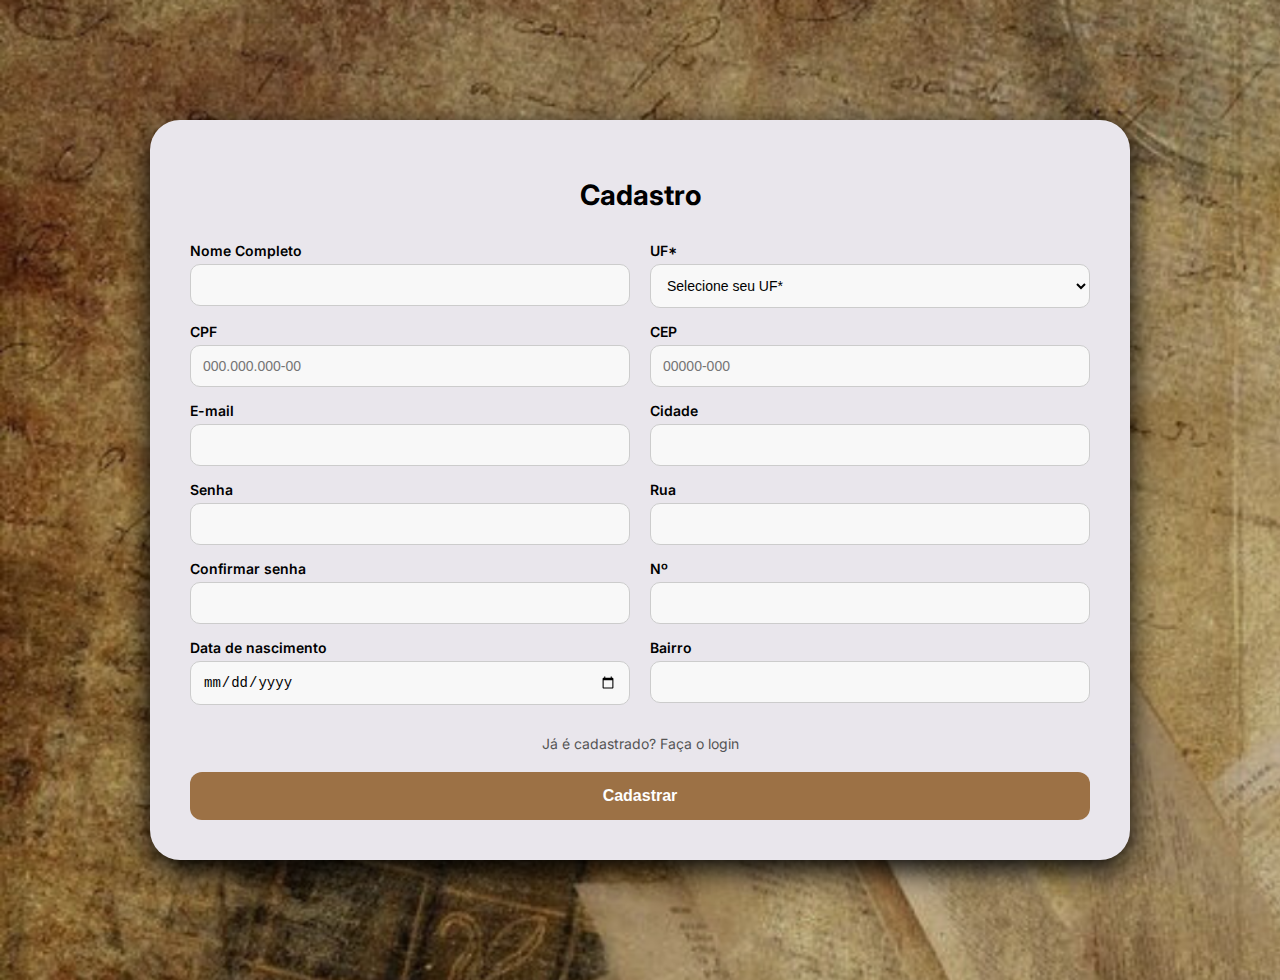
<file: html/cadastro.html>
<!DOCTYPE html>
<html lang="pt-BR">
<head>
  <meta charset="UTF-8" />
  <meta name="viewport" content="width=device-width, initial-scale=1.0" />
  <title>Cadastro</title>
  <link rel="stylesheet" href="../css/cadastro.css" />
</head>
<body background="../src/fundositehist.png">
  <div class="page">
    <form class="formCadastro">
      <h1>Cadastro</h1>
      <div class="form-row">
        <div class="form-group">
          <label for="nome">Nome Completo</label>
          <input type="text" id="nome"/>
        </div>
        <div class="form-group">
          <label for="uf">UF*</label>
          <select id="uf">
            <option>Selecione seu UF*</option>
            <option>AC</option>
            <option>AL</option>
            <option>AP</option>
            <option>AM</option>
            <option>BA</option>
            <option>CE</option>
            <option>DF</option>
            <option>ES</option>
            <option>GO</option>
            <option>MA</option>
            <option>MT</option>
            <option>MS</option>
            <option>MG</option>
            <option>PA</option>
            <option>PB</option>
            <option>PR</option>
            <option>PE</option>
            <option>PI</option>
            <option>RJ</option>
            <option>RN</option>
            <option>RS</option>
            <option>RO</option>
            <option>RR</option>
            <option>SC</option>
            <option>SP</option>
            <option>SE</option>
            <option>TO</option>
          </select>
        </div>
      </div>

      <div class="form-row">
        <div class="form-group">
          <label for="cpf">CPF</label>
          <input type="text" id="cpf" placeholder="000.000.000-00" maxlength="14"/>
        </div>
        <div class="form-group">
          <label for="cep">CEP</label>
          <input type="text" id="cep" placeholder="00000-000" maxlength="9"/>
        </div>
      </div>

      <div class="form-row">
        <div class="form-group">
          <label for="email">E-mail</label>
          <input type="email" id="email"/>
        </div>
        <div class="form-group">
          <label for="cidade">Cidade</label>
          <input type="text" id="cidade"/>
        </div>
      </div>

      <div class="form-row">
        <div class="form-group">
          <label for="senha">Senha</label>
          <input type="password" id="senha"/>
        </div>
        <div class="form-group">
          <label for="rua">Rua</label>
          <input type="text" id="rua"/>
        </div>
      </div>

      <div class="form-row">
        <div class="form-group">
          <label for="confirmar">Confirmar senha</label>
          <input type="password" id="confirmar" />
        </div>
        <div class="form-group">
          <label for="num">Nº</label>
          <input type="text" id="num"/>
        </div>
      </div>

      <div class="form-row">
        <div class="form-group" style="flex: 1">
          <label for="data">Data de nascimento</label>
          <input type="date" id="data"/>
        </div>
        <div class="form-group">
          <label for="bairro">Bairro</label>
          <input type="text" id="bairro" />
        </div>
      </div>

      <a href="login.html">Já é cadastrado? Faça o login</a>
      <button type="submit" class="btn">Cadastrar</button>

       <!-- Aqui vai aparecer o erro -->
    <p id="erro" style="color: red; display: none;">Preencha todos os campos!</p>

    </form>
  </div>
  <script>

  //CPF
const cpfInput = document.getElementById('cpf');
cpfInput.addEventListener('input', () => {
    let cpf = cpfInput.value.replace(/\D/g, '');
    if (cpf.length > 3 && cpf.length <= 6) {
        cpf = cpf.slice(0, 3) + '.' + cpf.slice(3);
    } else if (cpf.length > 6 && cpf.length <= 9) {
        cpf = cpf.slice(0, 3) + '.' + cpf.slice(3, 6) + '.' + cpf.slice(6);
    } else if (cpf.length > 9) {
        cpf = cpf.slice(0, 3) + '.' + cpf.slice(3, 6) + '.' + cpf.slice(6, 9) + '-' + cpf.slice(9, 11);
    }
    cpfInput.value = cpf;
});

//CEP
const cepInput = document.getElementById('cep');
cepInput.addEventListener('input', () => {
    let cep = cepInput.value.replace(/\D/g, '');
    if (cep.length > 5) {
        cep = cep.substring(0, 5) + '-' + cep.substring(5, 8);
    }
    cepInput.value = cep;
});

// Preencher endereço automaticamente via API do ViaCEP
cepInput.addEventListener('blur', async () => {
    const cep = cepInput.value.replace(/\D/g, '');
    if (cep.length !== 8) {
        alert('CEP inválido. Deve conter 8 dígitos.');
        return;
    }

    try {
        const response = await fetch(`https://viacep.com.br/ws/${cep}/json/`);
        const data = await response.json();

        if (data.erro) {
            alert('CEP não encontrado.');
            return;
        }

       document.getElementById('rua').value = data.logradouro || '';
       document.getElementById('bairro').value = data.bairro || '';
       document.getElementById('cidade').value = data.localidade || '';

    } catch (error) {
        alert('Erro ao buscar endereço. Tente novamente.');
        console.error('Erro:', error);
    }
});

// Validação de CPF
function validarCPF(cpf) {
    cpf = cpf.replace(/\D/g, '');
    if (cpf.length !== 11 || /^(\d)\1{10}$/.test(cpf)) return false;

    let soma = 0;
    for (let i = 0; i < 9; i++) soma += parseInt(cpf[i]) * (10 - i);
    let dig1 = 11 - (soma % 11);
    dig1 = dig1 > 9 ? 0 : dig1;
    if (parseInt(cpf[9]) !== dig1) return false;

    soma = 0;
    for (let i = 0; i < 10; i++) soma += parseInt(cpf[i]) * (11 - i);
    let dig2 = 11 - (soma % 11);
    dig2 = dig2 > 9 ? 0 : dig2;
    return parseInt(cpf[10]) === dig2;
}

// Validação do formulário completo
document.querySelector('.formCadastro').addEventListener('submit', async function (event) {
    event.preventDefault();

    const nome = document.getElementById('nome').value.trim();
    const cpf = document.getElementById('cpf').value.trim();
    const email = document.getElementById('email').value.trim();
    const senha = document.getElementById('senha').value;
    const confirmar = document.getElementById('confirmar').value;
    const data = document.getElementById('data').value;
    const uf = document.getElementById('uf').value;
    const cep = document.getElementById('cep').value.trim();
    const rua = document.getElementById('rua').value.trim();
    const num = document.getElementById('num').value.trim();
    const bairro = document.getElementById('bairro').value.trim();
    const cidade = document.getElementById('cidade').value.trim();
    const erro = document.getElementById("erro"); 

    if (!nome || !cpf || !email || !senha || !confirmar || !data || !uf || !cep || !rua || !num || !bairro || !cidade) {
        erro.style.display = "block";
        return;
    } else {
        erro.style.display = "none";
    }

    const cpfRegex = /^\d{3}\.\d{3}\.\d{3}-\d{2}$/;
    if (!cpfRegex.test(cpf)) {
        alert('CPF inválido. Use o formato 000.000.000-00');
        return;
    }

    if (!validarCPF(cpf)) {
        alert('CPF inválido! Número incorreto.');
        return;
    }

    const cepRegex = /^\d{5}-\d{3}$/;
    if (!cepRegex.test(cep)) {
        alert('CEP inválido. Use o formato 00000-000');
        return;
    }

    if (!/^[^\s@]+@[^\s@]+\.[^\s@]+$/.test(email)) {
        alert('E-mail inválido.');
        return;
    }

    if (senha !== confirmar) {
        alert('As senhas não coincidem.');
        return;
    }

    alert('Cadastro realizado com sucesso!');
    // Aqui poderia enviar os dados para um backend ou redirecionar
    window.location.href = "login.html";

});
</script>

</body>
</html>
</file>
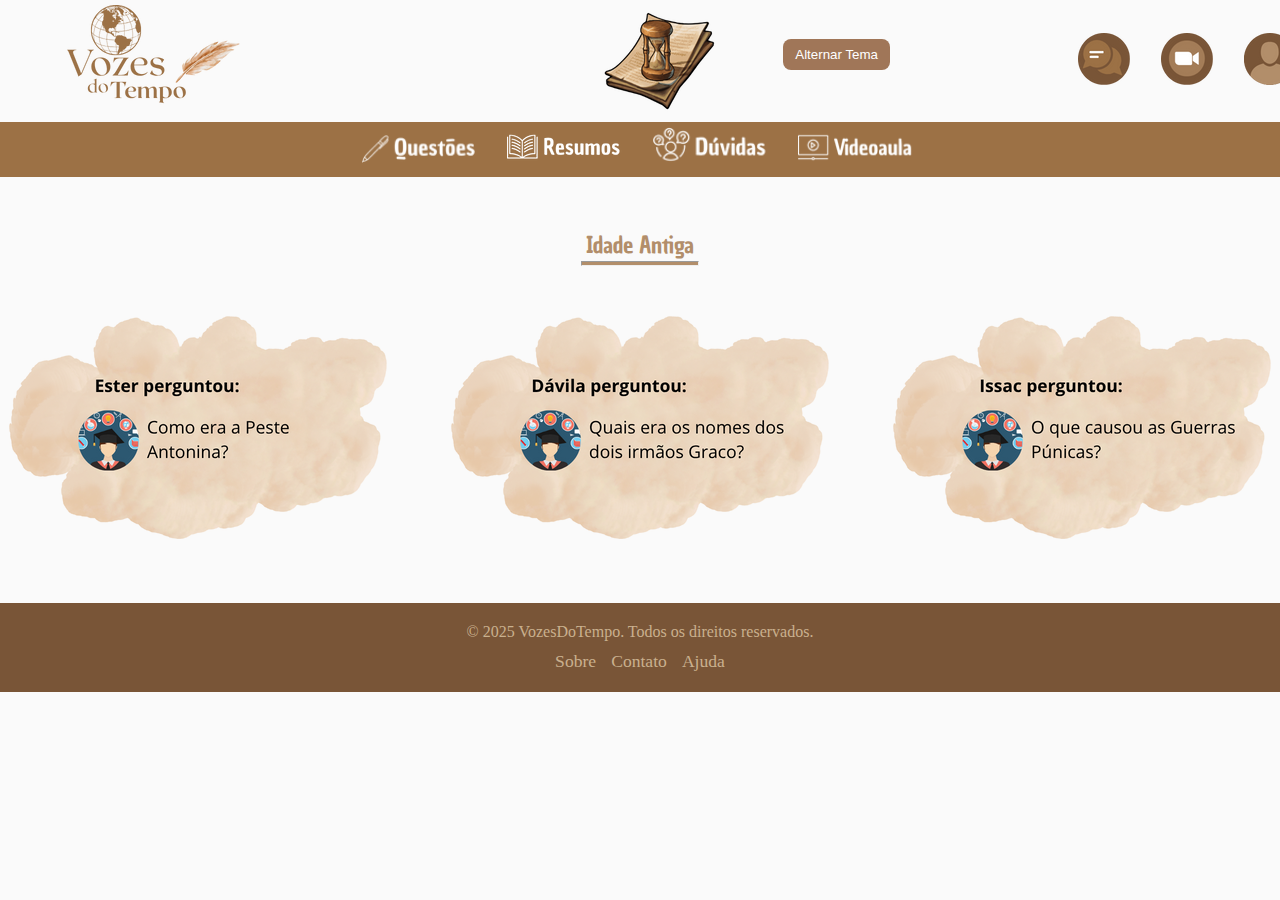
<file: html/duvidas-antiga.html>
<!DOCTYPE html>
<html lang="en">
<head>
    <meta charset="UTF-8">
    <meta name="viewport" content="width=device-width, initial-scale=1.0">
    <link rel="stylesheet" href="../css/style.css">
    <link rel="stylesheet" href="../css/duvidas.css">
    <link rel="shortcut icon" href="../src/icone.png" type="image/x-icon">
    <title>Dúvidas - Idade Antiga</title>
</head>
<body>
    
        <header>

        <div class="nav-top">
            
            <a href="../index.html"><img src="../src/logo.png" alt="Logo"></a>
            <img src="../src/icone.png" alt="Ícone">
            
            <div class="nav-top-chat">
                <button class="iluminacao" onclick="toggleModo()">Alternar Tema</button>
                <a href="https://chat.whatsapp.com/IeWzNlOPUnBDZNP6ULU51W"><img src="../src/batePapo.png" alt="Bate Papo"></a>
                <a href="#"><img src="../src/videoChamada.png" alt="Vídeo Chamada"></a>
                <a href="login.html"><img src="../src/perfil.png" alt="perfil"></a>
            </div>
            
        </div>

        <button class="menu-toggle" id="menuToggle">&#9776;</button>

       <nav class="nav">
 
<div class="menu-wrapper">
  <a href="#">
    <img src="../src/nav/Questoes.png" alt="Questões" width="120">
  </a>
  <div class="submenu">
    <a href="../html/questaopre.html">Pré-história</a>
    <a href="../html/questaoantiga.html">Idade Antiga</a>
    <a href="#">Idade Média</a>
    <a href="#">Idade Moderna</a>
    <a href="#">Idade Contemporânea</a>
  </div>
</div>

<div class="menu-wrapper">
  <a href="#">
    <img src="../src/nav/Resumo.png" alt="Resumo" width="120">
  </a>
  <div class="submenu">
    <a href="../html/resumopre.html">Pré-história</a>
    <a href="../html/resumoantiga.html">Idade Antiga</a>
    <a href="#">Idade Média</a>
    <a href="#">Idade Moderna</a>
    <a href="#">Idade Contemporânea</a>
  </div>
</div>

<div class="menu-wrapper">
  <a href="#">
    <img src="../src/nav/Duvidas.png" alt="Questões" width="120">
  </a>
  <div class="submenu">
    <a href="../html/duvidas-pre.html">Pré-história</a>
    <a href="../html/duvidas-antiga.html">Idade Antiga</a>
    <a href="#">Idade Média</a>
    <a href="#">Idade Moderna</a>
    <a href="#">Idade Contemporânea</a>
  </div>
</div>

 <div class="menu-wrapper">
  <a href="#">
    <img src="../src/nav/Videoaula.png" alt="Videoaula" width="120">
  </a>
  <div class="submenu">
    <a href="../html/videoaula-pre.html">Pré-história</a>
    <a href="../html/videoaula-antiga.html">Idade Antiga</a>
    <a href="#">Idade Média</a>
    <a href="#">Idade Moderna</a>
    <a href="#">Idade Contemporânea</a>
  </div>
</div>
            

        </nav>

    </header>

    <main>

        <section class="main-section">

            <div class="main-section-indicator">

                <p class="main-section-p">Idade Antiga</p>
                <hr class="main-section-hr">

            </div>

        </section>

        <section class="duvidas">
                <img src="../src/duvidas/duvidas-4.png" alt="Dúvida">
                <img src="../src/duvidas/duvidas-5.png" alt="Dúvida">
                <img src="../src/duvidas/duvidas-6.png" alt="Dúvida">
        </section>

    </main>

    <footer class="footer">

        <div class="rodape-conteudo">
        <p>&copy; 2025 VozesDoTempo. Todos os direitos reservados.</p>
        <div class="rodape-links">

        <a href="#">Sobre</a>
        <a href="#">Contato</a>
        <a href="#">Ajuda</a></div>
        </div>

    </footer>

    <script>
  let modoEscuro = false;

 
  window.onload = function () {
    const temaSalvo = localStorage.getItem("modo");
    if (temaSalvo === "dark") {
      modoEscuro = true;
    }
    aplicarTema();
  };

  function toggleModo() {
    modoEscuro = !modoEscuro;
    localStorage.setItem("modo", modoEscuro ? "dark" : "light");
    aplicarTema();
  }

  function aplicarTema() {
    document.body.classList.toggle('dark-mode', modoEscuro);
    document.body.classList.toggle('light-mode', !modoEscuro);

    document.getElementById("img-questoes").src = modoEscuro ? "src/nav/Questoes-dark.png" : "src/nav/Questoes.png";
    document.getElementById("img-resumo").src = modoEscuro ? "src/nav/Resumo-dark.png" : "src/nav/Resumo.png";
    document.getElementById("img-duvidas").src = modoEscuro ? "src/nav/Duvidas-dark.png" : "src/nav/Duvidas.png";
    document.getElementById("img-videoaula").src = modoEscuro ? "src/nav/Videoaula-dark.png" : "src/nav/Videoaula.png";
  }

  const menuToggle = document.getElementById('menuToggle');
  const nav = document.querySelector('.nav');

  menuToggle.addEventListener('click', () => {
    nav.classList.toggle('active');
  });
</script>
</body>
</html>
</file>
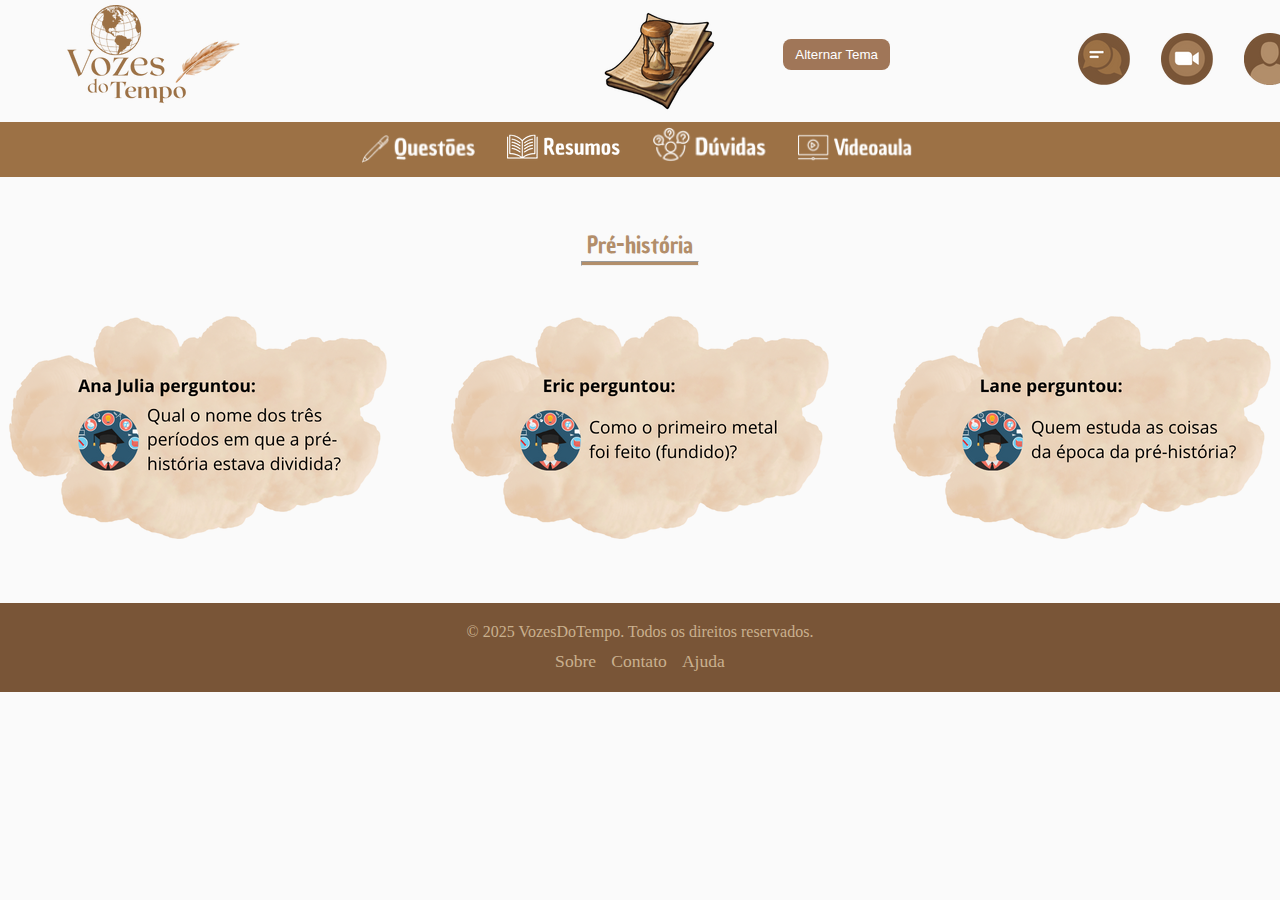
<file: html/duvidas-pre.html>
<!DOCTYPE html>
<html lang="en">
<head>
    <meta charset="UTF-8">
    <meta name="viewport" content="width=device-width, initial-scale=1.0">
    <link rel="stylesheet" href="../css/style.css">
    <link rel="stylesheet" href="../css/duvidas.css">
    <link rel="shortcut icon" href="../src/icone.png" type="image/x-icon">
    <title>Dúvidas - Pré-história</title>
</head>
<body>
    
        <header>

         <div class="nav-top">
            <button class="iluminacao" onclick="toggleModo()">Alternar Tema</button>
            <a href="../index.html"><img src="../src/logo.png" alt="Logo"></a>
            <img src="../src/icone.png" alt="Ícone">
            
            <div class="nav-top-chat">
                <a href="https://chat.whatsapp.com/IeWzNlOPUnBDZNP6ULU51W"><img src="../src/batePapo.png" alt="Bate Papo"></a>
                <a href="#"><img src="../src/videoChamada.png" alt="Vídeo Chamada"></a>
                <a href="login.html"><img src="../src/perfil.png" alt="perfil"></a>
            </div>
            
        </div>

        <button class="menu-toggle" id="menuToggle">&#9776;</button>

        <nav class="nav">
 
<div class="menu-wrapper">
  <a href="#">
    <img src="../src/nav/Questoes.png" alt="Questões" width="120">
  </a>
  <div class="submenu">
    <a href="../html/questaopre.html">Pré-história</a>
    <a href="../html/questaoantiga.html">Idade Antiga</a>
    <a href="#">Idade Média</a>
    <a href="#">Idade Moderna</a>
    <a href="#">Idade Contemporânea</a>
  </div>
</div>

<div class="menu-wrapper">
  <a href="#">
    <img src="../src/nav/Resumo.png" alt="Resumo" width="120">
  </a>
  <div class="submenu">
    <a href="../html/resumopre.html">Pré-história</a>
    <a href="../html/resumoantiga.html">Idade Antiga</a>
    <a href="#">Idade Média</a>
    <a href="#">Idade Moderna</a>
    <a href="#">Idade Contemporânea</a>
  </div>
</div>

<div class="menu-wrapper">
  <a href="#">
    <img src="../src/nav/Duvidas.png" alt="Questões" width="120">
  </a>
  <div class="submenu">
    <a href="../html/duvidas-pre.html">Pré-história</a>
    <a href="../html/duvidas-antiga.html">Idade Antiga</a>
    <a href="#">Idade Média</a>
    <a href="#">Idade Moderna</a>
    <a href="#">Idade Contemporânea</a>
  </div>
</div>

 <div class="menu-wrapper">
  <a href="#">
    <img src="../src/nav/Videoaula.png" alt="Videoaula" width="120">
  </a>
  <div class="submenu">
    <a href="../html/videoaula-pre.html">Pré-história</a>
    <a href="../html/videoaula-antiga.html">Idade Antiga</a>
    <a href="#">Idade Média</a>
    <a href="#">Idade Moderna</a>
    <a href="#">Idade Contemporânea</a>
  </div>
</div>
            

        </nav>

    </header>

    <main>

        <section class="main-section">

            <div class="main-section-indicator">

                <p class="main-section-p">Pré-história</p>
                <hr class="main-section-hr">

            </div>

        </section>

        <section class="duvidas">
                <img src="../src/duvidas/duvidas-1.png" alt="Dúvida">
                <img src="../src/duvidas/duvidas-2.png" alt="Dúvida">
                <img src="../src/duvidas/duvidas-3.png" alt="Dúvida">
        </section>

    </main>

    <footer class="footer">

        <div class="rodape-conteudo">
        <p>&copy; 2025 VozesDoTempo. Todos os direitos reservados.</p>
        <div class="rodape-links">

        <a href="#">Sobre</a>
        <a href="#">Contato</a>
        <a href="#">Ajuda</a></div>
        </div>

    </footer>

    <script>
  let modoEscuro = false;

 
  window.onload = function () {
    const temaSalvo = localStorage.getItem("modo");
    if (temaSalvo === "dark") {
      modoEscuro = true;
    }
    aplicarTema();
  };

  function toggleModo() {
    modoEscuro = !modoEscuro;
    localStorage.setItem("modo", modoEscuro ? "dark" : "light");
    aplicarTema();
  }

  function aplicarTema() {
    document.body.classList.toggle('dark-mode', modoEscuro);
    document.body.classList.toggle('light-mode', !modoEscuro);

    document.getElementById("img-questoes").src = modoEscuro ? "src/nav/Questoes-dark.png" : "src/nav/Questoes.png";
    document.getElementById("img-resumo").src = modoEscuro ? "src/nav/Resumo-dark.png" : "src/nav/Resumo.png";
    document.getElementById("img-duvidas").src = modoEscuro ? "src/nav/Duvidas-dark.png" : "src/nav/Duvidas.png";
    document.getElementById("img-videoaula").src = modoEscuro ? "src/nav/Videoaula-dark.png" : "src/nav/Videoaula.png";
    const menuToggle = document.getElementById('menuToggle');
  const nav = document.querySelector('.nav');

  menuToggle.addEventListener('click', () => {
    nav.classList.toggle('active');
  });
  }
</script>
</body>
</html>
</file>
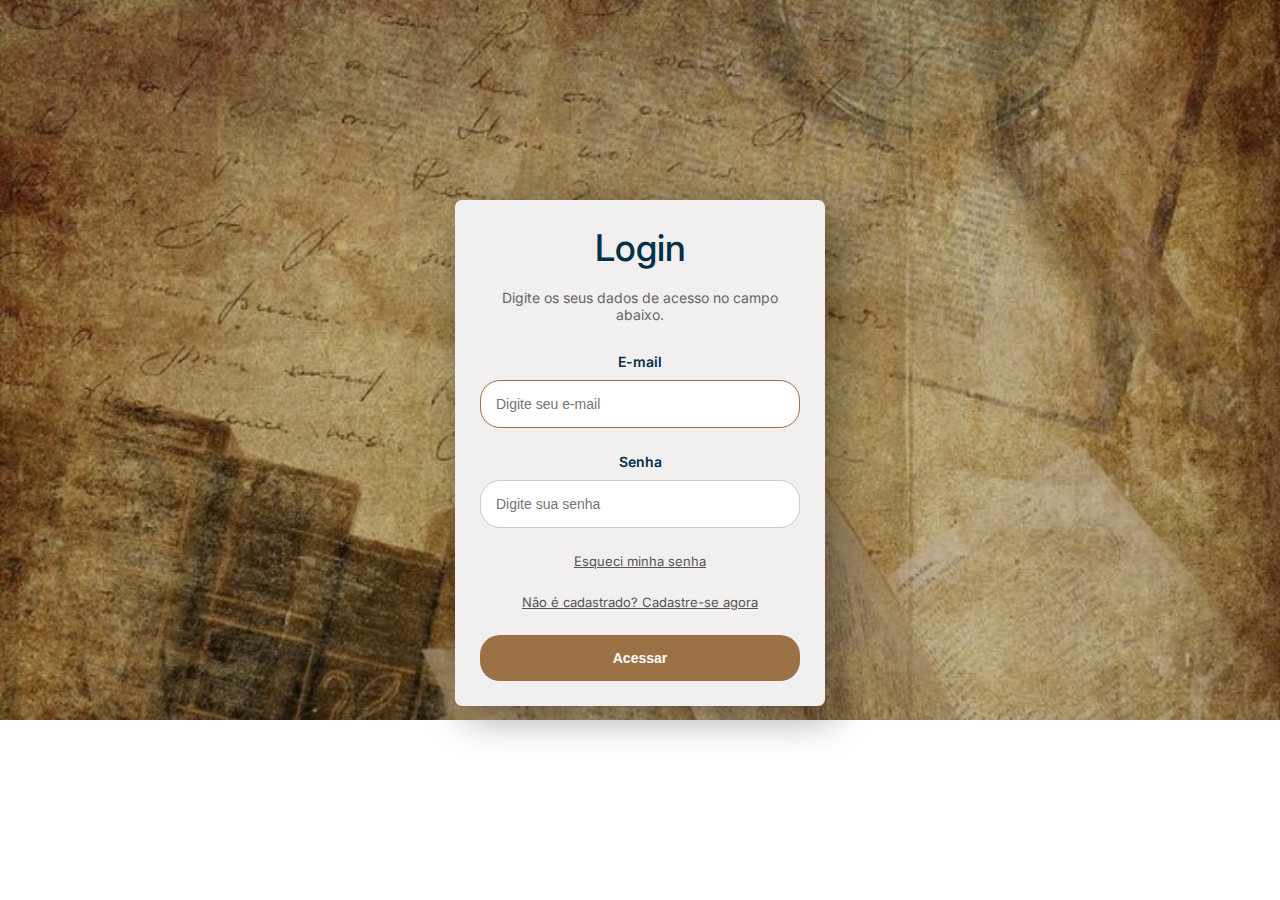
<file: html/login.html>
<!DOCTYPE html>
<html lang="pt-BR">
<head>
    <meta charset="UTF-8">
    <meta http-equiv="X-UA-Compatible" content="IE=edge">
    <meta name="viewport" content="width=device-width, initial-scale=1.0">
    <title>Login</title>
    <link rel="stylesheet" href="../css/main.css">
</head>
<body background="../src/fundositehist.png">
    
    <center>
      <form method="POST" class="formLogin" onsubmit="return validarFormulario()">
    <h1>Login</h1>
    <p>Digite os seus dados de acesso no campo abaixo.</p>
    
    <label for="email">E-mail</label>
    <input type="email" id="email" name="email" placeholder="Digite seu e-mail" autofocus="true" />
    
    <label for="password">Senha</label>
    <input type="password" id="password" name="password" placeholder="Digite sua senha" />
    
    <a href="https://accounts.google.com/v3/signin/identifier?continue=https%3A%2F%2Fwww.google.nl%2F&dsh=S171135903%3A1749133721041553&ec=futura_exp_og_so_72776762_e&flowEntry=ServiceLogin&flowName=GlifWebSignIn&hl=pt-BR&ifkv=AdBytiOyKDpYk-RnPLOTHjyDstBa7J_8ISI2k44bu75RrX14PqwMcH_H45ngjdZGn0LCCwfw4kcY">Esqueci minha senha</a>
    <a href="cadastro.html">Não é cadastrado? Cadastre-se agora</a>
    
    <input type="submit" value="Acessar" class="btn" />
    
    <!-- Aqui vai aparecer o erro -->
    <p id="erro" style="color: red; display: none;">Preencha todos os campos!</p>
</form>  

    </center>
    
    <script>
    function validarFormulario() {
        const email = document.getElementById("email").value.trim();
        const senha = document.getElementById("password").value.trim();
        const erro = document.getElementById("erro");

        if (email === "" || senha === "") {
            erro.style.display = "block"; // mostra a mensagem
            return false; // impede o envio do formulário
        } else {
            erro.style.display = "none"; // esconde a mensagem, se tudo estiver ok
            alert("Login efetuado!")
            window.location.href = "../index.html";
            return false;
        }
    }
    
</script>
</body>
</html>
</file>
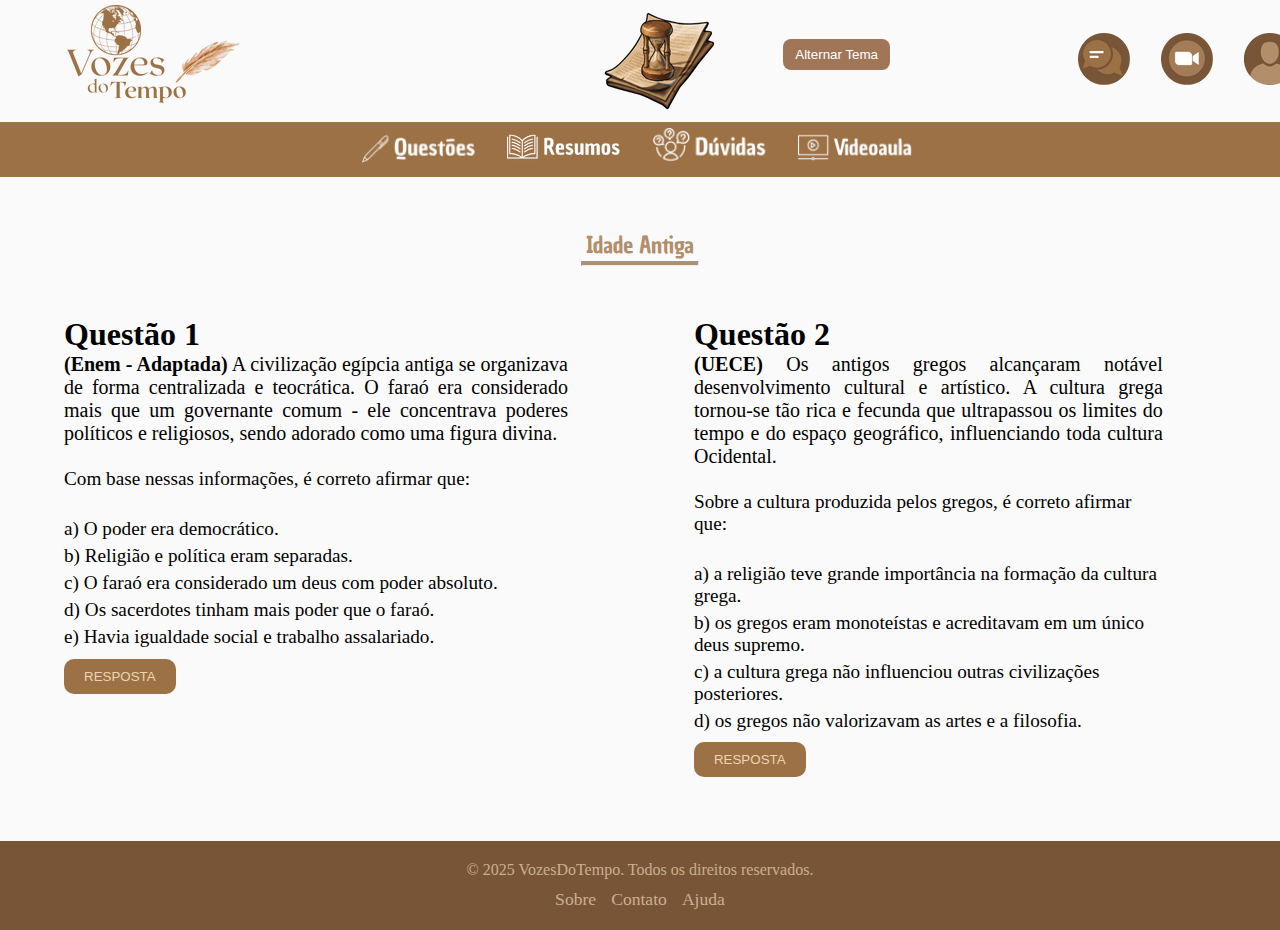
<file: html/questaoantiga.html>
<!DOCTYPE html>
<html lang="pt-br">
<head>
    <meta charset="UTF-8">
    <meta name="viewport" content="width=device-width, initial-scale=1.0">
    <link rel="stylesheet" href="../css/style.css">
    <link rel="shortcut icon" href="../src/icone.png" type="image/x-icon">
    <link href="https://fonts.googleapis.com/css2?family=Poppins&display=swap" rel="stylesheet">

    <title>Questões Linha do Tempo | Idade Antiga</title>
</head>
<body>
    
<header>

        <div class="nav-top">
            <button class="iluminacao" onclick="toggleModo()">Alternar Tema</button>
            <a href="../index.html"><img src="../src/logo.png" alt="Logo"></a>
            <img src="../src/icone.png" alt="Ícone">
            
            <div class="nav-top-chat">
                <a href="https://chat.whatsapp.com/IeWzNlOPUnBDZNP6ULU51W"><img src="../src/batePapo.png" alt="Bate Papo"></a>
                <a href="#"><img src="../src/videoChamada.png" alt="Vídeo Chamada"></a>
                <a href="login.html"><img src="../src/perfil.png" alt="perfil"></a>
            </div>
            
        </div>

        <button class="menu-toggle" id="menuToggle">&#9776;</button>

        <nav class="nav">
 
<div class="menu-wrapper">
  <a href="#">
    <img src="../src/nav/Questoes.png" alt="Questões" width="120">
  </a>
  <div class="submenu">
    <a href="../html/questaopre.html">Pré-história</a>
    <a href="../html/questaoantiga.html">Idade Antiga</a>
    <a href="#">Idade Média</a>
    <a href="#">Idade Moderna</a>
    <a href="#">Idade Contemporânea</a>
  </div>
</div>

<div class="menu-wrapper">
  <a href="#">
    <img src="../src/nav/Resumo.png" alt="Resumo" width="120">
  </a>
  <div class="submenu">
    <a href="../html/resumopre.html">Pré-história</a>
    <a href="../html/resumoantiga.html">Idade Antiga</a>
    <a href="#">Idade Média</a>
    <a href="#">Idade Moderna</a>
    <a href="#">Idade Contemporânea</a>
  </div>
</div>

<div class="menu-wrapper">
  <a href="#">
    <img src="../src/nav/Duvidas.png" alt="Questões" width="120">
  </a>
  <div class="submenu">
    <a href="../html/duvidas-pre.html">Pré-história</a>
    <a href="../html/duvidas-antiga.html">Idade Antiga</a>
    <a href="#">Idade Média</a>
    <a href="#">Idade Moderna</a>
    <a href="#">Idade Contemporânea</a>
  </div>
</div>

 <div class="menu-wrapper">
  <a href="#">
    <img src="../src/nav/Videoaula.png" alt="Videoaula" width="120">
  </a>
  <div class="submenu">
    <a href="../html/videoaula-pre.html">Pré-história</a>
    <a href="../html/videoaula-antiga.html">Idade Antiga</a>
    <a href="#">Idade Média</a>
    <a href="#">Idade Moderna</a>
    <a href="#">Idade Contemporânea</a>
  </div>
</div>
            

        </nav>

</header>

<main>
     <section class="main-section">

            <div class="main-section-indicator">

                <p class="main-section-p">Idade Antiga</p>
                <hr class="main-section-hr">

            </div>

        </section>

        <section class="questPreHistoria">

            <div class="quest">
                <h1>Questão 1</h1>

            <p class="questao"><strong>(Enem - Adaptada)</strong> A civilização egípcia antiga se organizava de forma centralizada e teocrática. O faraó era considerado mais que um governante comum - ele concentrava poderes políticos e religiosos, sendo adorado como uma figura divina.</p>

            <div class="alternativaspergunta">
                <br>
                <p>Com base nessas informações, é correto afirmar que:</p>
                <br>
                <p>a) O poder era democrático.</p>
                <p>b) Religião e política eram separadas.</p>
                <p>c) O faraó era considerado um deus com poder absoluto.</p>
                <p>d) Os sacerdotes tinham mais poder que o faraó.</p>
                <p>e) Havia igualdade social e trabalho assalariado.</p>

            </div>
        
            <button class="botao" onclick="mostrarResposta()">RESPOSTA</button>

            <p id="resposta" class="resposta">Resposta correta: <br>c) O faraó era considerado um deus com poder absoluto.nomadismo.</p>

            </div>

            <div class="quest"> 
                <div>
                    <h1>Questão 2</h1>

                    <p class="questao"><strong>(UECE)</strong> Os antigos gregos alcançaram notável desenvolvimento cultural e artístico. A cultura grega tornou-se tão rica e fecunda que ultrapassou os limites do tempo e do espaço geográfico, influenciando toda cultura Ocidental.</p>
                    
                </div>
            
                <div class="alternativaspergunta">
                    <br>
                    <p>Sobre a cultura produzida pelos gregos, é correto afirmar que:</p>
                    <br>
                    <p>a) a religião teve grande importância na formação da cultura grega.</p>
                    <p>b) os gregos eram monoteístas e acreditavam em um único deus supremo.</p>
                    <p>c) a cultura grega não influenciou outras civilizações posteriores.</p>
                    <p>d) os gregos não valorizavam as artes e a filosofia.</p>
                </div>

                <button class="botao" onclick="mostrarResposta2()">RESPOSTA</button>

                <p id="resposta1" class="resposta">Resposta correta: <br>a) a religião teve grande importância na formação da cultura grega.</p>

            </div>    

        </section>

</main>

<footer class="footer">

        <div class="rodape-conteudo">
        <p>&copy; 2025 VozesDoTempo. Todos os direitos reservados.</p>
        <div class="rodape-links">

        <a href="#">Sobre</a>
        <a href="#">Contato</a>
        <a href="#">Ajuda</a></div>
        </div>

</footer>


</body>

<script>
    function mostrarResposta() {
      var resposta = document.getElementById("resposta");
      if (resposta.style.display === "none") {
        resposta.style.display = "block";
      } else {
        resposta.style.display = "none";
      }
    }

    function mostrarResposta2() {
      var resposta = document.getElementById("resposta1");
      if (resposta.style.display === "none") {
        resposta.style.display = "block";
      } else {
        resposta.style.display = "none";
      }
    }
  </script>
<script>
  let modoEscuro = false;

  window.onload = function () {
    const temaSalvo = localStorage.getItem("modo");
    if (temaSalvo === "dark") {
      modoEscuro = true;
    }
    aplicarTema();
  };

  function toggleModo() {
    modoEscuro = !modoEscuro;
    localStorage.setItem("modo", modoEscuro ? "dark" : "light");
    aplicarTema();
  }

  function aplicarTema() {
    document.body.classList.toggle('dark-mode', modoEscuro);
    document.body.classList.toggle('light-mode', !modoEscuro);

    document.getElementById("img-questoes").src = modoEscuro ? "src/nav/Questoes-dark.png" : "src/nav/Questoes.png";
    document.getElementById("img-resumo").src = modoEscuro ? "src/nav/Resumo-dark.png" : "src/nav/Resumo.png";
    document.getElementById("img-duvidas").src = modoEscuro ? "src/nav/Duvidas-dark.png" : "src/nav/Duvidas.png";
    document.getElementById("img-videoaula").src = modoEscuro ? "src/nav/Videoaula-dark.png" : "src/nav/Videoaula.png";
  }

  const menuToggle = document.getElementById('menuToggle');
  const nav = document.querySelector('.nav');

  menuToggle.addEventListener('click', () => {
    nav.classList.toggle('active');
  });
</script>

</html>
</file>
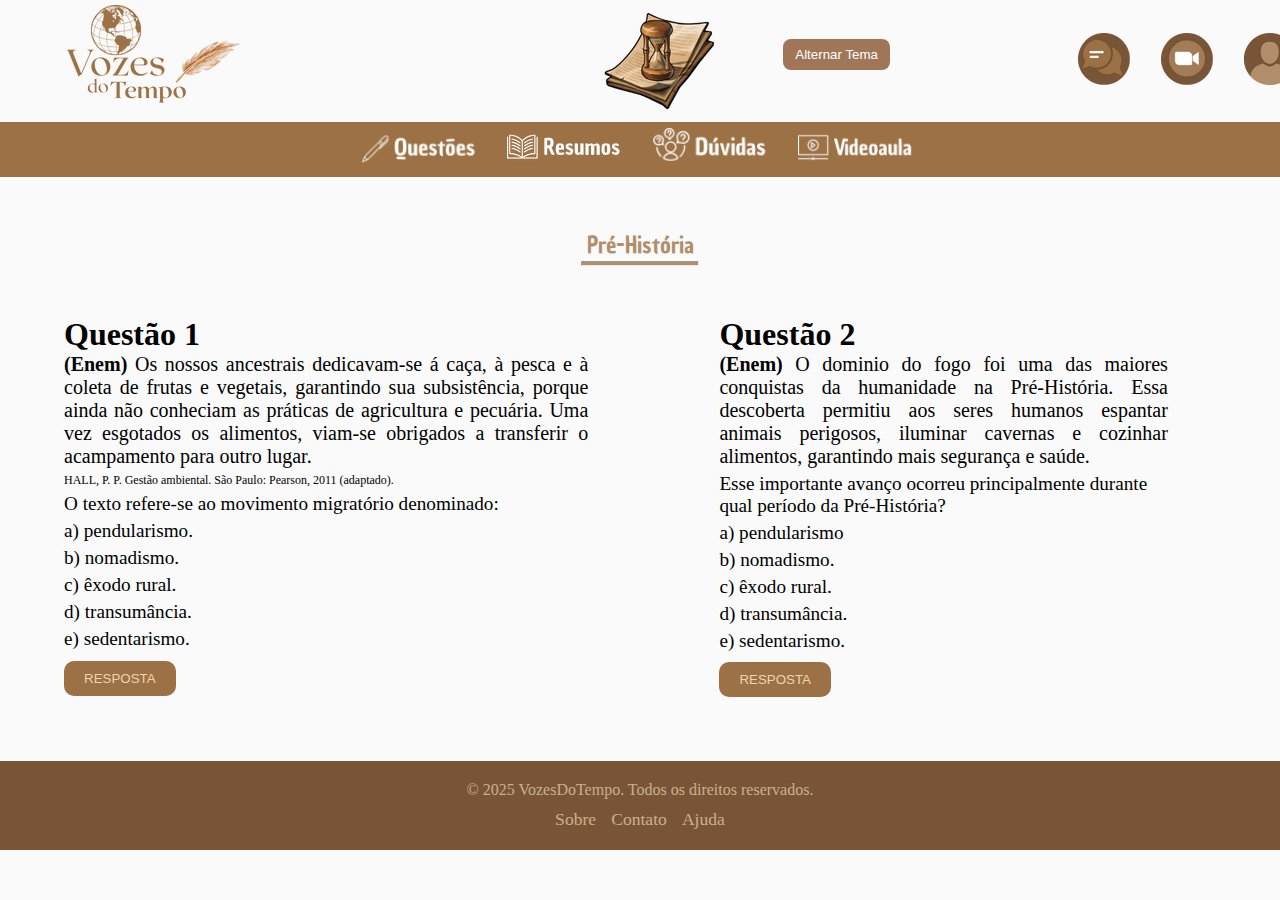
<file: html/questaopre.html>
<!DOCTYPE html>
<html lang="pt-br">
<head>
    <meta charset="UTF-8">
    <meta name="viewport" content="width=device-width, initial-scale=1.0">
    <link rel="stylesheet" href="../css/style.css">
    <link rel="shortcut icon" href="../src/icone.png" type="image/x-icon">
    <link href="https://fonts.googleapis.com/css2?family=Poppins&display=swap" rel="stylesheet">
    <title>Questões Linha do Tempo | Pré-História</title>
</head>
<body>
    
<header>

        <div class="nav-top">
            <button class="iluminacao" onclick="toggleModo()">Alternar Tema</button>
            <a href="../index.html"><img src="../src/logo.png" alt="Logo"></a>
            <img src="../src/icone.png" alt="Ícone">
            
            <div class="nav-top-chat">
                <a href="https://chat.whatsapp.com/IeWzNlOPUnBDZNP6ULU51W"><img src="../src/batePapo.png" alt="Bate Papo"></a>
                <a href="#"><img src="../src/videoChamada.png" alt="Vídeo Chamada"></a>
                <a href="login.html"><img src="../src/perfil.png" alt="perfil"></a>
            </div>
            
        </div>

        <button class="menu-toggle" id="menuToggle">&#9776;</button>

        <nav class="nav">
 
<div class="menu-wrapper">
  <a href="#">
    <img src="../src/nav/Questoes.png" alt="Questões" width="120">
  </a>
  <div class="submenu">
    <a href="../html/questaopre.html">Pré-história</a>
    <a href="../html/questaoantiga.html">Idade Antiga</a>
    <a href="#">Idade Média</a>
    <a href="#">Idade Moderna</a>
    <a href="#">Idade Contemporânea</a>
  </div>
</div>

<div class="menu-wrapper">
  <a href="#">
    <img src="../src/nav/Resumo.png" alt="Resumo" width="120">
  </a>
  <div class="submenu">
    <a href="../html/resumopre.html">Pré-história</a>
    <a href="../html/resumoantiga.html">Idade Antiga</a>
    <a href="#">Idade Média</a>
    <a href="#">Idade Moderna</a>
    <a href="#">Idade Contemporânea</a>
  </div>
</div>

<div class="menu-wrapper">
  <a href="#">
    <img src="../src/nav/Duvidas.png" alt="Questões" width="120">
  </a>
  <div class="submenu">
    <a href="../html/duvidas-pre.html">Pré-história</a>
    <a href="../html/duvidas-antiga.html">Idade Antiga</a>
    <a href="#">Idade Média</a>
    <a href="#">Idade Moderna</a>
    <a href="#">Idade Contemporânea</a>
  </div>
</div>

 <div class="menu-wrapper">
  <a href="#">
    <img src="../src/nav/Videoaula.png" alt="Videoaula" width="120">
  </a>
  <div class="submenu">
    <a href="../html/videoaula-pre.html">Pré-história</a>
    <a href="../html/videoaula-antiga.html">Idade Antiga</a>
    <a href="#">Idade Média</a>
    <a href="#">Idade Moderna</a>
    <a href="#">Idade Contemporânea</a>
  </div>
</div>
            

        </nav>
</header>

<main>
     <section class="main-section">

            <div class="main-section-indicator">

                <p class="main-section-p">Pré-História</p>
                <hr class="main-section-hr">

            </div>

        </section>

        <section class="questPreHistoria">

            <div class="quest">
                <h1>Questão 1</h1>

            <p class="questao"><strong>(Enem)</strong> Os nossos ancestrais dedicavam-se á caça, à pesca e à coleta de frutas e vegetais, garantindo sua subsistência, porque ainda não conheciam as práticas de agricultura e pecuária. Uma vez esgotados os alimentos, viam-se obrigados a transferir o acampamento para outro lugar.</p>
            <p class="textinho">HALL, P. P. Gestão ambiental. São Paulo: Pearson, 2011 (adaptado).</p>

            <div class="alternativaspergunta">

                <p>O texto refere-se ao movimento migratório denominado:</p>
                <p>a) pendularismo.</p>
                <p>b) nomadismo.</p>
                <p>c) êxodo rural.</p>
                <p>d) transumância.</p>
                <p>e) sedentarismo.</p>

            </div>
        
            <button class="botao" onclick="mostrarResposta()">RESPOSTA</button>

            <p id="resposta" class="resposta">Resposta correta: <br>b) nomadismo.</p>

            </div>

            <div class="quest"> 
                <div>
                    <h1>Questão 2</h1>

                    <p class="questao"><strong>(Enem)</strong> O dominio do fogo foi uma das maiores conquistas da humanidade na Pré-História. Essa descoberta permitiu aos seres humanos espantar animais perigosos, iluminar cavernas e cozinhar alimentos, garantindo mais segurança e saúde.</p>
                    
                </div>
            
                <div class="alternativaspergunta">

                    <p>Esse importante avanço ocorreu principalmente durante qual período da Pré-História?</p>
                    <p>a) pendularismo</p>
                    <p>b) nomadismo.</p>
                    <p>c) êxodo rural.</p>
                    <p>d) transumância.</p>
                    <p>e) sedentarismo.</p>
                </div>

                <button class="botao" onclick="mostrarResposta2()">RESPOSTA</button>

                <p id="resposta1" class="resposta">Resposta correta: <br>c) exôdo rural.</p>

            </div>    

        </section>

</main>

<footer class="footer">

        <div class="rodape-conteudo">
        <p>&copy; 2025 VozesDoTempo. Todos os direitos reservados.</p>
        <div class="rodape-links">

        <a href="#">Sobre</a>
        <a href="#">Contato</a>
        <a href="#">Ajuda</a></div>
        </div>

</footer>


</body>

<script>
    function mostrarResposta() {
      var resposta = document.getElementById("resposta");
      if (resposta.style.display === "none") {
        resposta.style.display = "block";
      } else {
        resposta.style.display = "none";
      }
    }

    function mostrarResposta2() {
      var resposta = document.getElementById("resposta1");
      if (resposta.style.display === "none") {
        resposta.style.display = "block";
      } else {
        resposta.style.display = "none";
      }
    }
  </script>
<script>
  let modoEscuro = false;

  
  window.onload = function () {
    const temaSalvo = localStorage.getItem("modo");
    if (temaSalvo === "dark") {
      modoEscuro = true;
    }
    aplicarTema();
  };

  function toggleModo() {
    modoEscuro = !modoEscuro;
    localStorage.setItem("modo", modoEscuro ? "dark" : "light");
    aplicarTema();
  }

  function aplicarTema() {
    document.body.classList.toggle('dark-mode', modoEscuro);
    document.body.classList.toggle('light-mode', !modoEscuro);

    document.getElementById("img-questoes").src = modoEscuro ? "src/nav/Questoes-dark.png" : "src/nav/Questoes.png";
    document.getElementById("img-resumo").src = modoEscuro ? "src/nav/Resumo-dark.png" : "src/nav/Resumo.png";
    document.getElementById("img-duvidas").src = modoEscuro ? "src/nav/Duvidas-dark.png" : "src/nav/Duvidas.png";
    document.getElementById("img-videoaula").src = modoEscuro ? "src/nav/Videoaula-dark.png" : "src/nav/Videoaula.png";
  }

  const menuToggle = document.getElementById('menuToggle');
  const nav = document.querySelector('.nav');

  menuToggle.addEventListener('click', () => {
    nav.classList.toggle('active');
  });
</script>


</html>
</file>
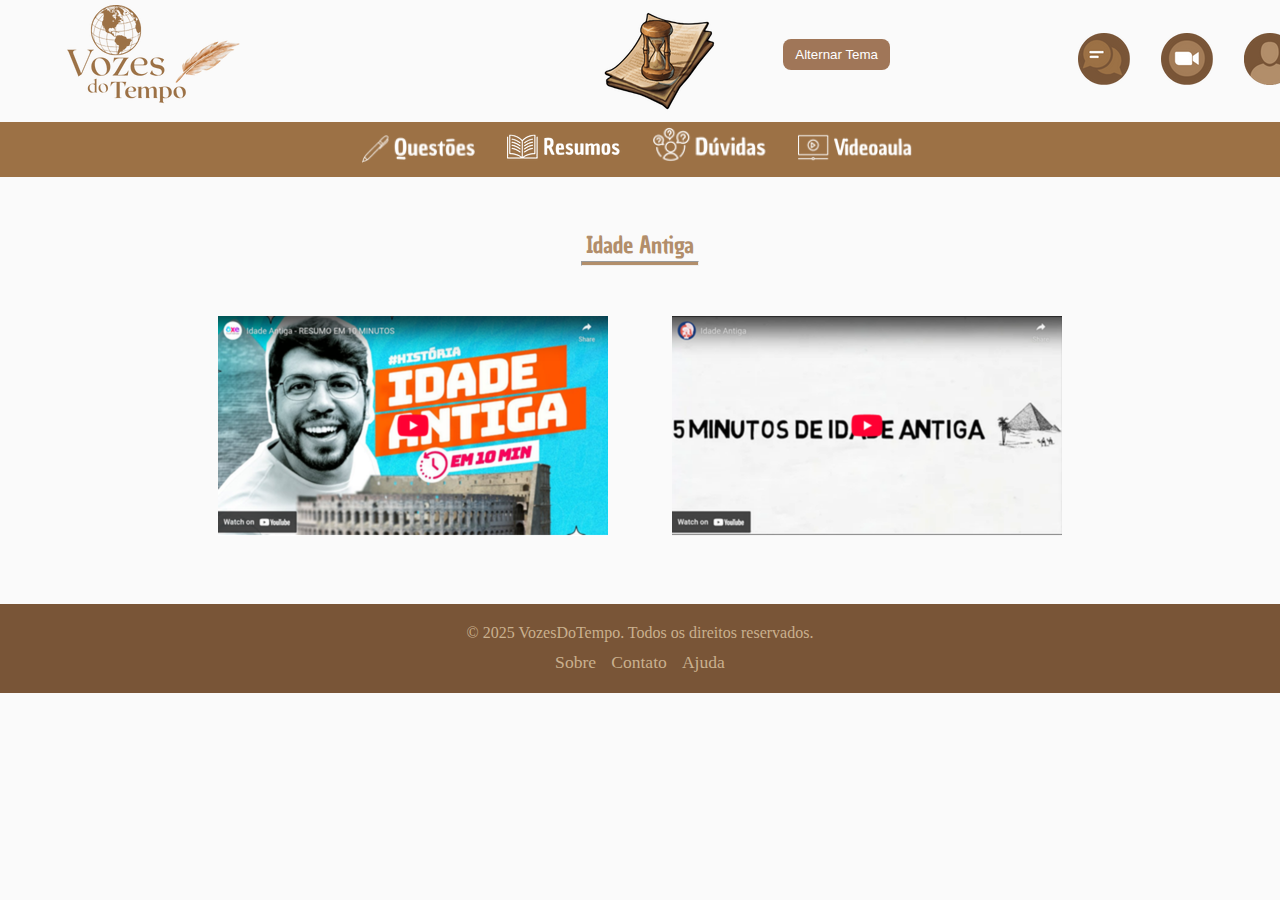
<file: html/videoaula-antiga.html>
<!DOCTYPE html>
<html lang="en">
<head>
    <meta charset="UTF-8">
    <meta name="viewport" content="width=device-width, initial-scale=1.0">
    <link rel="stylesheet" href="../css/style.css">
    <link rel="stylesheet" href="../css/duvidas.css">
    <link rel="shortcut icon" href="../src/icone.png" type="image/x-icon">
    <title>Videoaula - Idade Antiga</title>
</head>
<body>
        <header>

        <div class="nav-top">
            
            <a href="../index.html"><img src="../src/logo.png" alt="Logo"></a>
            <img src="../src/icone.png" alt="Ícone">
            
            <div class="nav-top-chat">
                <button class="iluminacao" onclick="toggleModo()">Alternar Tema</button>
                <a href="https://chat.whatsapp.com/IeWzNlOPUnBDZNP6ULU51W"><img src="../src/batePapo.png" alt="Bate Papo"></a>
                <a href="#"><img src="../src/videoChamada.png" alt="Vídeo Chamada"></a>
                <a href="login.html"><img src="../src/perfil.png" alt="perfil"></a>
            </div>
            
        </div>

        <button class="menu-toggle" id="menuToggle">&#9776;</button>

       <nav class="nav">
 
<div class="menu-wrapper">
  <a href="#">
    <img src="../src/nav/Questoes.png" alt="Questões" width="120">
  </a>
  <div class="submenu">
    <a href="../html/questaopre.html">Pré-história</a>
    <a href="../html/questaoantiga.html">Idade Antiga</a>
    <a href="#">Idade Média</a>
    <a href="#">Idade Moderna</a>
    <a href="#">Idade Contemporânea</a>
  </div>
</div>

<div class="menu-wrapper">
  <a href="#">
    <img src="../src/nav/Resumo.png" alt="Resumo" width="120">
  </a>
  <div class="submenu">
    <a href="../html/resumopre.html">Pré-história</a>
    <a href="../html/resumoantiga.html">Idade Antiga</a>
    <a href="#">Idade Média</a>
    <a href="#">Idade Moderna</a>
    <a href="#">Idade Contemporânea</a>
  </div>
</div>

<div class="menu-wrapper">
  <a href="#">
    <img src="../src/nav/Duvidas.png" alt="Questões" width="120">
  </a>
  <div class="submenu">
    <a href="../html/duvidas-pre.html">Pré-história</a>
    <a href="../html/duvidas-antiga.html">Idade Antiga</a>
    <a href="#">Idade Média</a>
    <a href="#">Idade Moderna</a>
    <a href="#">Idade Contemporânea</a>
  </div>
</div>

 <div class="menu-wrapper">
  <a href="#">
    <img src="../src/nav/Videoaula.png" alt="Videoaula" width="120">
  </a>
  <div class="submenu">
    <a href="../html/videoaula-pre.html">Pré-história</a>
    <a href="../html/videoaula-antiga.html">Idade Antiga</a>
    <a href="#">Idade Média</a>
    <a href="#">Idade Moderna</a>
    <a href="#">Idade Contemporânea</a>
  </div>
</div>
            

        </nav>

    </header>

    <main>

        <section class="main-section">

            <div class="main-section-indicator">

                <p class="main-section-p">Idade Antiga</p>
                <hr class="main-section-hr">

            </div>

        </section>

        <section class="duvidas">
                <a href="https://youtu.be/YRu9j0yIwxw?si=RLVd57Om3NbhSBbs" target="_blank"><img src="../src/videos/video-4.png" alt="video 4"></a>
                <a href="https://youtu.be/qtCgTTxU4pI?si=V3zwnsp4saFliGsj" target="_blank"><img src="../src/videos/video-5.png" alt="video 5"></a>
        </section>

    </main>

    <footer class="footer">

        <div class="rodape-conteudo">
        <p>&copy; 2025 VozesDoTempo. Todos os direitos reservados.</p>
        <div class="rodape-links">

        <a href="#">Sobre</a>
        <a href="#">Contato</a>
        <a href="#">Ajuda</a></div>
        </div>

    </footer>

    <script>
  let modoEscuro = false;

 
  window.onload = function () {
    const temaSalvo = localStorage.getItem("modo");
    if (temaSalvo === "dark") {
      modoEscuro = true;
    }
    aplicarTema();
  };

  function toggleModo() {
    modoEscuro = !modoEscuro;
    localStorage.setItem("modo", modoEscuro ? "dark" : "light");
    aplicarTema();
  }

  function aplicarTema() {
    document.body.classList.toggle('dark-mode', modoEscuro);
    document.body.classList.toggle('light-mode', !modoEscuro);

    document.getElementById("img-questoes").src = modoEscuro ? "src/nav/Questoes-dark.png" : "src/nav/Questoes.png";
    document.getElementById("img-resumo").src = modoEscuro ? "src/nav/Resumo-dark.png" : "src/nav/Resumo.png";
    document.getElementById("img-duvidas").src = modoEscuro ? "src/nav/Duvidas-dark.png" : "src/nav/Duvidas.png";
    document.getElementById("img-videoaula").src = modoEscuro ? "src/nav/Videoaula-dark.png" : "src/nav/Videoaula.png";
  }

  const menuToggle = document.getElementById('menuToggle');
  const nav = document.querySelector('.nav');

  menuToggle.addEventListener('click', () => {
    nav.classList.toggle('active');
  });
</script>
</body>
</html>
</file>
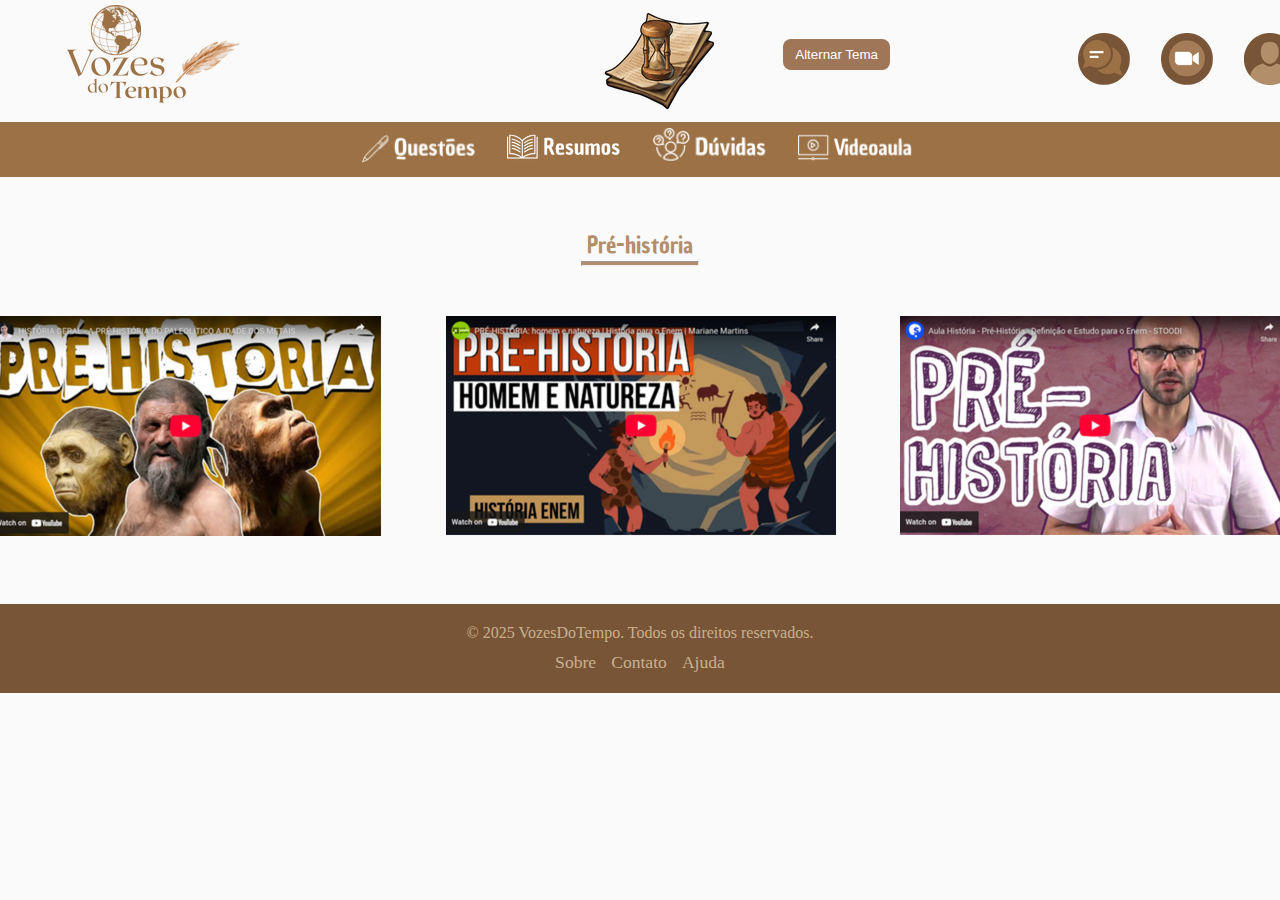
<file: html/videoaula-pre.html>
<!DOCTYPE html>
<html lang="en">
<head>
    <meta charset="UTF-8">
    <meta name="viewport" content="width=device-width, initial-scale=1.0">
    <link rel="stylesheet" href="../css/style.css">
    <link rel="stylesheet" href="../css/duvidas.css">
    <link rel="shortcut icon" href="../src/icone.png" type="image/x-icon">
    <title>Videoaula - Pré-história</title>
</head>
<body>
    
        <header>

        <div class="nav-top">
            
            <a href="../index.html"><img src="../src/logo.png" alt="Logo"></a>
            <img src="../src/icone.png" alt="Ícone">
            
            <div class="nav-top-chat">
                <button class="iluminacao" onclick="toggleModo()">Alternar Tema</button>
                <a href="https://chat.whatsapp.com/IeWzNlOPUnBDZNP6ULU51W"><img src="../src/batePapo.png" alt="Bate Papo"></a>
                <a href="#"><img src="../src/videoChamada.png" alt="Vídeo Chamada"></a>
                <a href="login.html"><img src="../src/perfil.png" alt="perfil"></a>
            </div>
            
        </div>

        <button class="menu-toggle" id="menuToggle">&#9776;</button>

        <nav class="nav">
 
<div class="menu-wrapper">
  <a href="#">
    <img src="../src/nav/Questoes.png" alt="Questões" width="120">
  </a>
  <div class="submenu">
    <a href="../html/questaopre.html">Pré-história</a>
    <a href="../html/questaoantiga.html">Idade Antiga</a>
    <a href="#">Idade Média</a>
    <a href="#">Idade Moderna</a>
    <a href="#">Idade Contemporânea</a>
  </div>
</div>

<div class="menu-wrapper">
  <a href="#">
    <img src="../src/nav/Resumo.png" alt="Resumo" width="120">
  </a>
  <div class="submenu">
    <a href="../html/resumopre.html">Pré-história</a>
    <a href="../html/resumoantiga.html">Idade Antiga</a>
    <a href="#">Idade Média</a>
    <a href="#">Idade Moderna</a>
    <a href="#">Idade Contemporânea</a>
  </div>
</div>

<div class="menu-wrapper">
  <a href="#">
    <img src="../src/nav/Duvidas.png" alt="Questões" width="120">
  </a>
  <div class="submenu">
    <a href="../html/duvidas-pre.html">Pré-história</a>
    <a href="../html/duvidas-antiga.html">Idade Antiga</a>
    <a href="#">Idade Média</a>
    <a href="#">Idade Moderna</a>
    <a href="#">Idade Contemporânea</a>
  </div>
</div>

 <div class="menu-wrapper">
  <a href="#">
    <img src="../src/nav/Videoaula.png" alt="Videoaula" width="120">
  </a>
  <div class="submenu">
    <a href="../html/videoaula-pre.html">Pré-história</a>
    <a href="../html/videoaula-antiga.html">Idade Antiga</a>
    <a href="#">Idade Média</a>
    <a href="#">Idade Moderna</a>
    <a href="#">Idade Contemporânea</a>
  </div>
</div>
            

        </nav>

    </header>

    <main>

        <section class="main-section">

            <div class="main-section-indicator">

                <p class="main-section-p">Pré-história</p>
                <hr class="main-section-hr">

            </div>

        </section>

        <section class="duvidas">
                <a href="https://www.youtube.com/watch?v=ym5aER-r2tI" target="_blank"><img src="../src/videos/video-1.png" alt="video 1"></a>
                <a href="www.youtube.com/watch?v=3wZLUWHWzUE&feature=youtu.be" target="_blank"><img src="../src/videos/video-2.png" alt="video 2"></a>
                <a href="https://www.youtube.com/watch?v=djMzV_7oc8w" target="_blank"><img src="../src/videos/video-3.png" alt="video 3"></a>
        </section>

    </main>

    <footer class="footer">

        <div class="rodape-conteudo">
        <p>&copy; 2025 VozesDoTempo. Todos os direitos reservados.</p>
        <div class="rodape-links">

        <a href="#">Sobre</a>
        <a href="#">Contato</a>
        <a href="#">Ajuda</a></div>
        </div>

    </footer>

    <script>
  let modoEscuro = false;

 
  window.onload = function () {
    const temaSalvo = localStorage.getItem("modo");
    if (temaSalvo === "dark") {
      modoEscuro = true;
    }
    aplicarTema();
  };

  function toggleModo() {
    modoEscuro = !modoEscuro;
    localStorage.setItem("modo", modoEscuro ? "dark" : "light");
    aplicarTema();
  }

  function aplicarTema() {
    document.body.classList.toggle('dark-mode', modoEscuro);
    document.body.classList.toggle('light-mode', !modoEscuro);

    document.getElementById("img-questoes").src = modoEscuro ? "src/nav/Questoes-dark.png" : "src/nav/Questoes.png";
    document.getElementById("img-resumo").src = modoEscuro ? "src/nav/Resumo-dark.png" : "src/nav/Resumo.png";
    document.getElementById("img-duvidas").src = modoEscuro ? "src/nav/Duvidas-dark.png" : "src/nav/Duvidas.png";
    document.getElementById("img-videoaula").src = modoEscuro ? "src/nav/Videoaula-dark.png" : "src/nav/Videoaula.png";
  }

  const menuToggle = document.getElementById('menuToggle');
  const nav = document.querySelector('.nav');

  menuToggle.addEventListener('click', () => {
    nav.classList.toggle('active');
  });
</script>
</body>
</html>
</file>
<file: css/cadastro.css>
@import url(https://fonts.googleapis.com/css2?family=Inter:wght@400;600&display=swap);body{font-family:Inter,sans-serif;margin:0;padding:0;background-repeat:no-repeat;background-size:cover}.page{display:flex;justify-content:center;align-items:center;min-height:100vh;padding:40px 20px}.formCadastro{background-color:#e9e6ec;padding:40px;border-radius:30px;box-shadow:0 10px 30px #000;width:100%;max-width:900px;display:flex;flex-direction:column}.formCadastro h1{text-align:center;margin-bottom:30px;font-size:28px;font-weight:700}.formCadastro p{font-size:14px;margin-bottom:25px}.form-row{display:flex;gap:20px;flex-wrap:wrap}.form-group{flex:1;display:flex;flex-direction:column;margin-bottom:15px}.formCadastro label{font-weight:600;font-size:14px;margin-bottom:5px}.formCadastro input,.formCadastro select{padding:12px;font-size:14px;border:1px solid #ccc;border-radius:10px;background-color:#f8f8f8}.btn{background-color:#9c7145;color:#fff;padding:15px;font-weight:700;font-size:16px;border:none;border-radius:12px;cursor:pointer;margin-top:20px;width:100%;transition:160ms linear}.btn:hover{transform:scale(1.05);background-color:#926941}.formCadastro a{display:block;text-align:center;font-size:14px;color:#555;margin-top:15px;text-decoration:none;transition:color .2s}.formCadastro a:hover{color:#9c7145}#erro{color:red;text-align:center;margin-top:10px;font-size:14px;display:none}
</file>
<file: css/style.css>
@import url(https://fonts.googleapis.com/css2?family=Chau+Philomene+One:ital@0;1&display=swap);.a:hover,.imgs:hover{transition-timing-function:ease-in-out}*,.rodape-links a,.submenu a{text-decoration:none}.menu-wrapper:hover .submenu,.submenu a{display:block}:root{--fundo:#FAFAFA;--nav:#9c7145;--hr:#795537;--p:#b28e6a;--mark:#ab9985}*{margin:0;padding:0}.nav-top{display:flex;justify-content:center;align-items:center;gap:25%;padding-top:5px;padding-bottom:5px}.div,.nav{gap:2%;display:flex}.nav-top .nav-top-chat{display:flex;gap:20%}.nav{background-color:var(--nav);padding:5px 0;align-items:center;justify-content:center;width:100%}.botao:hover,.main-section-hr,.separacao{background-color:var(--p)}.main-section-p{font-family:"Chau Philomene One";color:var(--p);font-size:23px}.main-section-hr{display:flex;height:3px;width:9%;align-self:center}.main-section-indicator{display:flex;flex-direction:column;text-align:center;margin-bottom:50px;margin-top:4%}.div{flex-direction:row;justify-content:center;margin-bottom:1%}.img{width:105%;height:105%}.main-section-time{display:flex;justify-content:center;gap:2.5%}.a:hover{transform:scale(1.04);transition-duration:.25s}.separacao{width:30%;height:.3vh;display:flex;justify-self:center;margin-top:2.5%;margin-bottom:2.2%}.complemento-time{display:flex;justify-content:center;gap:3%;margin-bottom:1.8%}.imgs{border-radius:40px;box-shadow:1px 1px 10px #000}.imgs:hover{transform:scale(1.01);transition-delay:0.2s}.footer{background-color:var(--hr);padding:20px 0;text-align:center;color:#c9b08e;width:100%;left:0;top:870px}.rodape-conteudo{max-width:800px;margin:0 auto}.rodape-links{display:flex;justify-content:center;gap:15px;margin-top:10px}.rodape-links a{color:#c9b08e;font-size:110%}.textinho{font-size:12px;margin-top:5px;margin-bottom:5px}.textos-imagens,main{margin-bottom:5%}.questao,.questionAntiga,.questionAntiga2{font-size:20px;width:80%;text-align:justify}.alternativaspergunta p{font-size:19.2px;margin-top:5px;margin-bottom:5px;width:80%}.botao{background-color:var(--nav);color:#ebd4b2;border:none;padding:10px 20px;border-radius:10px;cursor:pointer;margin-top:1%}.resposta{display:none;margin-top:10px;font-style:italic;font-size:20px;color:#555}.questIdadeAntiga,.questPreHistoria{display:flex;flex-direction:row;margin-left:5%}.menu-wrapper{position:relative;display:inline-block}.submenu{display:none;position:absolute;top:100%;left:0;background-color:#fff;min-width:150px;box-shadow:0 4px 8px rgba(0,0,0,.2);z-index:10;border-radius:10px}.submenu a{padding:10px;color:var(--nav);font-family:Poppins,sans-serif}.submenu a:hover{background-color:#f0f0f0}.alternativasperguntasantiga p{font-size:19.2px;margin-top:6px;margin-bottom:6px;width:80%}.quest2{margin-left:20%}.alternativasperguntasantiga2 p{font-size:19.2px;margin-top:8px;margin-bottom:8px;width:80%}.main-section-hrresumos{display:flex;background-color:var(--p);height:3px;width:15%;align-self:center}.imagem-popup{display:none;position:fixed;z-index:999;left:0;top:0;width:100%;height:100%;background-color:rgba(0,0,0,.7);justify-content:center;align-items:center}.imagem-popup img{max-width:90%;max-height:90%;border-radius:10px;box-shadow:0 0 20px #000}.zoom-img:hover{transform:scale(1.01);box-shadow:0 0 20px rgba(0,0,0,.2)}.resumo{display:flex;justify-content:center}body.light-mode{background-color:#fafafa;color:#000}body.dark-mode{background-color:#2a1d16;color:#f5e9da}body.light-mode .nav{background-color:#9c7145}body.dark-mode .nav{background-color:#795537}.iluminacao{position:absolute;top:39px;right:390px;padding:8px 12px;border:none;border-radius:8px;background-color:#a07658;color:#fff;cursor:pointer}.pre-imagem,.pre-imagens{height:300px;border-radius:15px}header{width:100%}.textos-imagens{display:flex;flex-direction:row;gap:5%;width:80%;margin-left:10%;margin-right:10%}.pre-imagens{width:500px}.pre-imagem{width:300px}.textinhos{font-size:20px;font-family:Arial,Helvetica,sans-serif;text-align:justify}.textos-imagens .d{align-content:center}.textos-imagens h1{margin-bottom:2%;margin-top:-1%;font-size:28px;font-family:"Chau Philomene One";color:var(--hr)}@media screen and (max-width:1024px){.nav-top{flex-direction:column;gap:10px;text-align:center}.nav-top-chat{gap:10px;justify-content:center}.nav{flex-wrap:wrap;gap:10px}.main-section-hr{width:20%}.main-section-time{flex-wrap:wrap;gap:15px}.complemento-time{flex-direction:column;align-items:center;gap:15px}}@media screen and (max-width:480px){.main-section-hr{width:40%}.nav-top{gap:5px}.nav img{width:80px}.menu-wrapper{width:100%;text-align:center}.submenu{position:static;box-shadow:none}}.menu-toggle{display:none;background:0 0;border:none;font-size:32px;cursor:pointer;color:#000;position:absolute;top:20px;left:20px;z-index:1000}@media screen and (max-width:768px){.footer,.iluminacao{position:static}.iluminacao{margin-top:10px}.main-section-p{font-size:18px}.img,.imgs{width:90%;height:auto}.rodape-links{flex-direction:column;gap:5px}.textinhos{font-size:16px}.textos-imagens{flex-direction:column;width:90%;margin:0 auto}.pre-imagem,.pre-imagens{width:100%;height:auto}.nav-top img{max-width:100px}.menu-toggle{display:block}.nav{flex-direction:column;align-items:flex-start;position:absolute;top:70px;left:0;width:100%;background-color:var(--nav);display:none;padding:10px}.nav.active{display:flex}.menu-wrapper{width:100%;text-align:center;padding:10px 0}.submenu{position:relative;box-shadow:none}}
</file>
<file: css/duvidas.css>
.duvidas{display:flex;gap:5%;justify-content:center;margin-top:2%;margin-bottom:5%}
</file>
<file: css/main.css>
@import url(https://fonts.googleapis.com/css2?family=Inter:wght@100;200;300;400;500;600;700;800;900&display=swap);.formLogin h1,body{padding:0;margin:0}body{font-family:Inter,sans-serif;color:#023047;background-repeat:no-repeat;background-size:cover}.page{display:flex;flex-direction:column;align-items:center;align-content:center;justify-content:center;width:100%;height:100vh;background-color:#e9e6ec}.formLogin{display:flex;flex-direction:column;background-color:#f1efef;border-radius:7px;padding:25px;margin-top:200px;max-width:320px;box-shadow:10px 10px 40px rgba(0,0,0,.4);gap:5px}.areaLogin img{width:420px}.formLogin h1{font-weight:500;font-size:2.3em}.formLogin p{display:inline-block;font-size:14px;color:#666;margin-bottom:25px}.formLogin a,.formLogin input{margin-bottom:20px;transition:160ms linear}.formLogin input{padding:15px;font-size:14px;border:1px solid #ccc;margin-top:5px;border-radius:20px;outline:0}.formLogin input:focus{border:1px solid #9c7145}.formLogin label{font-size:14px;font-weight:600}.formLogin a{display:inline-block;font-size:13px;color:#555}.formLogin a:hover{color:#9c7145}.btn{background-color:#9c7145;color:#fff;font-size:14px;font-weight:600;border:none!important;transition:160ms linear;cursor:pointer;margin:0!important}.btn:hover{transform:scale(1.05);background-color:#926941}
</file>
